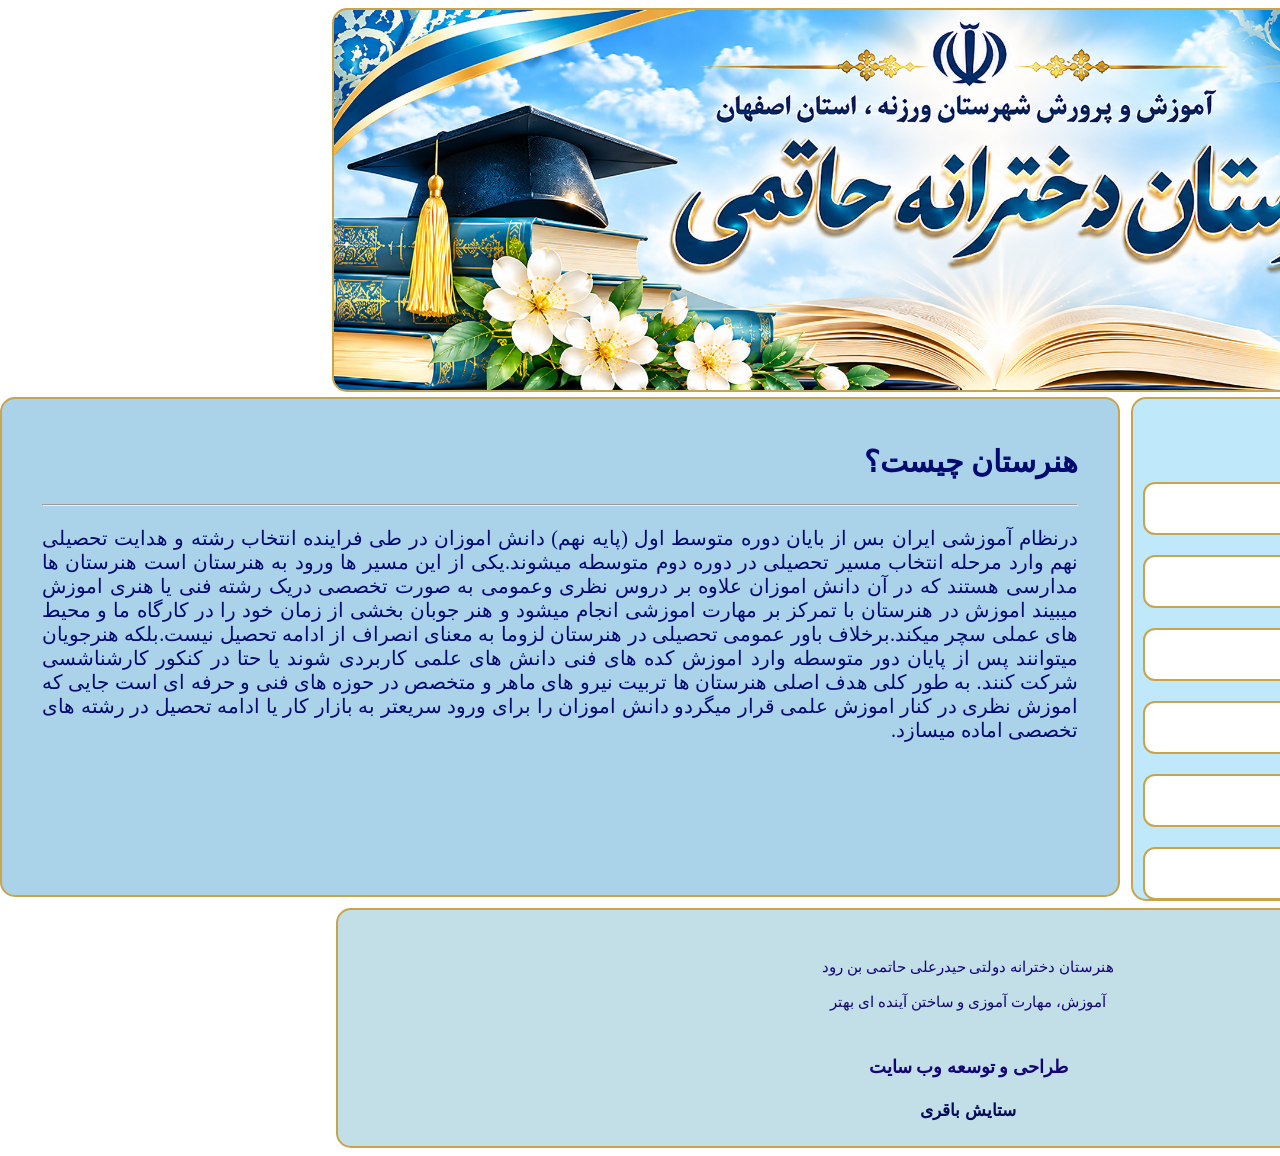
<file: index.html>
<!doctype html>
<html>
<head>
<meta charset="utf-8">
<title>index.html</title>
<link rel="stylesheet" href="style.css">
</head>

<body>
<div class="header"></div>
<div class="main">
<div class="content">
<h2>هنرستان چیست؟</h2>
<hr>
<p>
درنظام آموزشی ایران بس از بایان دوره متوسط اول (پایه نهم) دانش اموزان در طی فراینده انتخاب رشته و هدایت تحصیلی نهم وارد مرحله انتخاب مسیر تحصیلی در دوره دوم متوسطه میشوند.یکی از این مسیر ها ورود به هنرستان است هنرستان ها مدارسی هستند که در آن دانش اموزان علاوه بر دروس نظری وعمومی به صورت تخصصی دریک رشته فنی یا هنری اموزش میبیند 

اموزش در هنرستان با تمرکز بر مهارت اموزشی انجام میشود و هنر جوبان بخشی از زمان خود را در کارگاه ما و محیط های عملی سچر میکند.برخلاف باور عمومی تحصیلی در هنرستان لزوما به معنای انصراف از ادامه تحصیل نیست.بلکه هنرجویان میتوانند پس از پایان دور متوسطه وارد اموزش کده های فنی دانش های علمی کاربردی شوند یا حتا در کنکور کارشناشسی شرکت کنند.
	
به طور کلی هدف اصلی هنرستان ها تربیت نیرو های ماهر و متخصص در حوزه های فنی و حرفه ای است جایی که اموزش نظری در کنار اموزش علمی قرار میگردو دانش اموزان را برای ورود سریعتر به بازار کار یا ادامه تحصیل در رشته های تخصصی اماده میسازد.
	
</p>
</div>	
<div class="menu">
 <h2>صفحه اصلی</h2>
<ul>
<li><a href="index.html"> صفحه اصلی</a></li>
<li><a href="moarefi.html"> معرفی هنرستان</a></li>
<li><a href="reshteh.html"> معرفی رشته‌ها</a></li>
<li><a href="galery.html"> گالری تصاویر</a></li>
<li><a href="AMOZESH 1.HTML"> آموزش</a></li>
<li><a href="ABOUT.HTML"> تماس با ما</a></li>
</ul>
</div>
</div>

<footer class="site-footer">
    <p>هنرستان دخترانه دولتی حیدرعلی حاتمی بن رود</p>
    <p>آموزش، مهارت آموزی و ساختن آینده ای بهتر</p>
    <p class="footer-title">طراحی و توسعه وب سایت</p>
    <p class="footer-author">ستایش باقری</p>
</footer>
</body>
</html>
</file>
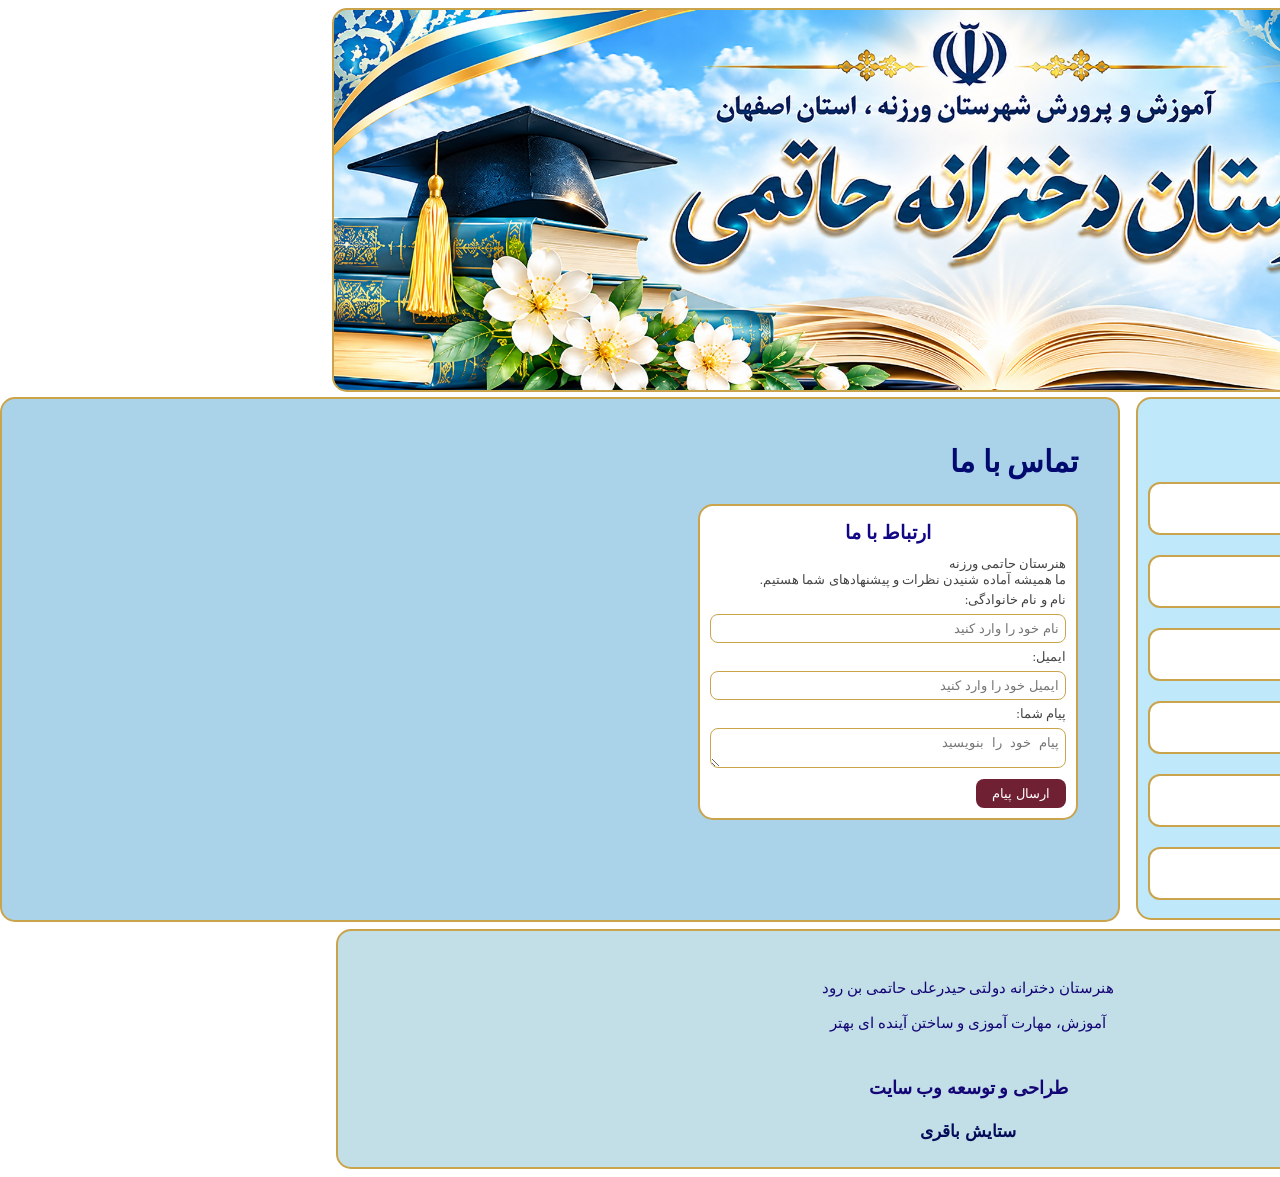
<file: ABOUT.HTML>
<!doctype html>
<html>
<head>
<meta charset="UTF-8">
<style>
@charset "utf-8";

body{
	font-family:tahoma;
	font-size:14px;
	font-style:normal;
	direction:rtl;
	min-height:100vh;
	display:flex;
	flex-direction:column;
		
}
.header{
	width:100%;
	height:380px;
	background-image:url("Persian Graduation Banner with Floral Elegance.png");
	background-size:cover;
	background-repeat:no-repeat;
	 border: 2px solid #c9a44c;
	 border-radius: 15px;
	
}
.main{
	dirction:rtl;
	width:1600px;
	margin:5px auto;
}
.content{
	background-color:#AAD3EA;
	width:70%;
	height:525px;
	float:left;
	padding:20px 40px;
	box-sizing:border-box;
	text-align:justify;
	font-size:20px;
	color:white;
	 border: 2px solid #c9a44c;
	 border-radius: 15px;
	 color:#020A6F;
}
.menu{

    width:29%;
    float:right;
    background-color:#BFE8FA;
    height:auto;
    font-size:17px;
    border:2px solid #c9a44c;
    border-radius:15px;
    color:#020A6F;
    box-sizing:border-box;
}
.footer{
	width:1600px;
	height:140px;
	margin:0 auto;
	line-height:100px;
	text-align:center;
	background-color:#C2DEE7;
	margin-top:auto;
	font-size:25px;
	color:white;
	 border: 2px solid #c9a44c;
	 border-radius: 15px;
	 color:#020A6F;
}
ul{
	list-style:none;
	padding:0 20px;
}
li{
	margin-top:20px;
}
a:link, a:visited{
	background-imge:linear-gradient(#cacddb,#969eb7);
	color:#000;
	padding:13px 0;
	display:block;
	text-decoration:none;
	border-radius:5px;
	text-align:center;
}
a:hover{
	background-image:linear-gradient(#b0b5c9,#7d87a6);
	color:#fff;
}
.contact-box {
    width: 380px;
    max-width: 100%;
    margin: 15px 0 15px auto;
    padding: 10px;
    background-color: white;
    border: 2px solid #c9a44c;
    border-radius: 15px;
    text-align: right;
    direction: rtl;
    box-sizing: border-box;
}

.contact-box h2 {
    color: #110784;
    text-align: center;
    font-size: 19px;
    margin:5px 0 12px;
}

.contact-box p {
    color: #444;
    font-size: 13px;
    margin: 4px 0;
}

.contact-box input,
.contact-box textarea {
    width: 100%;
    padding: 6px;
    margin: 2px 0;
    border: 1px solid #c9a44c;
    border-radius: 8px;
    box-sizing: border-box;
}

.contact-box textarea {
    height: 40px;
}

.contact-box button {
    background-color: #702033;
    color: white;
    border: none;
    border-radius: 8px;
    padding: 7px 16px;
    margin-top: 4px;
}
.site-footer {
  background-color: #C2DEE7;
  color: #ffffff;
  text-align: center;
  padding: 40px 20px;
  margin-top: 50px;
  color: #140575;
  border: 2px solid #c9a44c;
  border-radius: 15px;
}

.site-footer p {
  margin: 12px 0;
  font-size: 15px;
}

.site-footer .footer-title {
  margin-top: 30px;
  font-size: 18px;
  font-weight: bold;
}

.site-footer .footer-author {
  color: #030B59;
  font-size: 17px;
  font-weight: bold;
  margin-top: 8px;
}

.menu {
    width:29%;
    margin-right: auto;
    padding: 10px;
    background: #BFE8FA;
    border: 2px solid #c9a44c;
    border-radius: 15px;
    direction: rtl;
}

.menu ul {
    list-style: none;
    padding: 0;
    margin: 0;
}

.menu li {
    margin-bottom: 8px;
}

.menu li a {
    display: block;
    padding: 14px;
    background:white ;
    border: 2px solid #c9a44c;
    border-radius: 12px;
    text-align: right;
    text-decoration: none;
    color: #351b14;
    font-size: 17px;
    font-weight: bold;
}

.menu li a:hover {
    background:#020A6F;
    color: white;
}

.container {
    display: flex;
    direction: rtl;
    gap: 20px;
    align-items: stretch;
    width: 96%;
    margin: 5px auto;
}

.site-footer p {
    margin: 0;
    padding: 0;
    line-height: 35px;
}

.site-footer {
    margin-top: 2px;
    height: 240px;
    box-sizing: border-box;
}
/* CSS Document */


</style>
</head>

<body>

<div class="header"></div>
<div class="main">
<div class="content">
<h2>تماس با ما  </h2>
<div class="contact-box">

    <h2>ارتباط با ما</h2>

    <p>
        هنرستان حاتمی ورزنه
        <br>
        ما همیشه آماده شنیدن نظرات و پیشنهادهای شما هستیم.
    </p>

    <p>نام و نام خانوادگی:</p>
    <input type="text" placeholder="نام خود را وارد کنید">

    <p>ایمیل:</p>
    <input type="email" placeholder="ایمیل خود را وارد کنید">

    <p>پیام شما:</p>
    <textarea rows="4" placeholder="پیام خود را بنویسید"></textarea>

    <button type="button">ارسال پیام</button>

</div>
</div>
<div class="menu">
    <h2>صفحه اصلی</h2>
  <ul>
<li><a href="index.html"> صفحه اصلی</a></li>
<li><a href="moarefi.html"> معرفی هنرستان</a></li>
<li><a href="reshteh.html"> معرفی رشته‌ها</a></li>
<li><a href="galery.html"> گالری تصاویر</a></li>
<li><a href="AMOZESH.HTML"> آموزش</a></li>
<li><a href="ABOUT.HTML"> تماس با ما</a></li>
</ul>
</div>
</div>
<footer class="site-footer">
    <p>هنرستان دخترانه دولتی حیدرعلی حاتمی بن رود</p>
    <p>آموزش، مهارت آموزی و ساختن آینده ای بهتر</p>
    <p class="footer-title">طراحی و توسعه وب سایت</p>
    <p class="footer-author">ستایش باقری</p>
</footer>
</body>
</html>
</file>
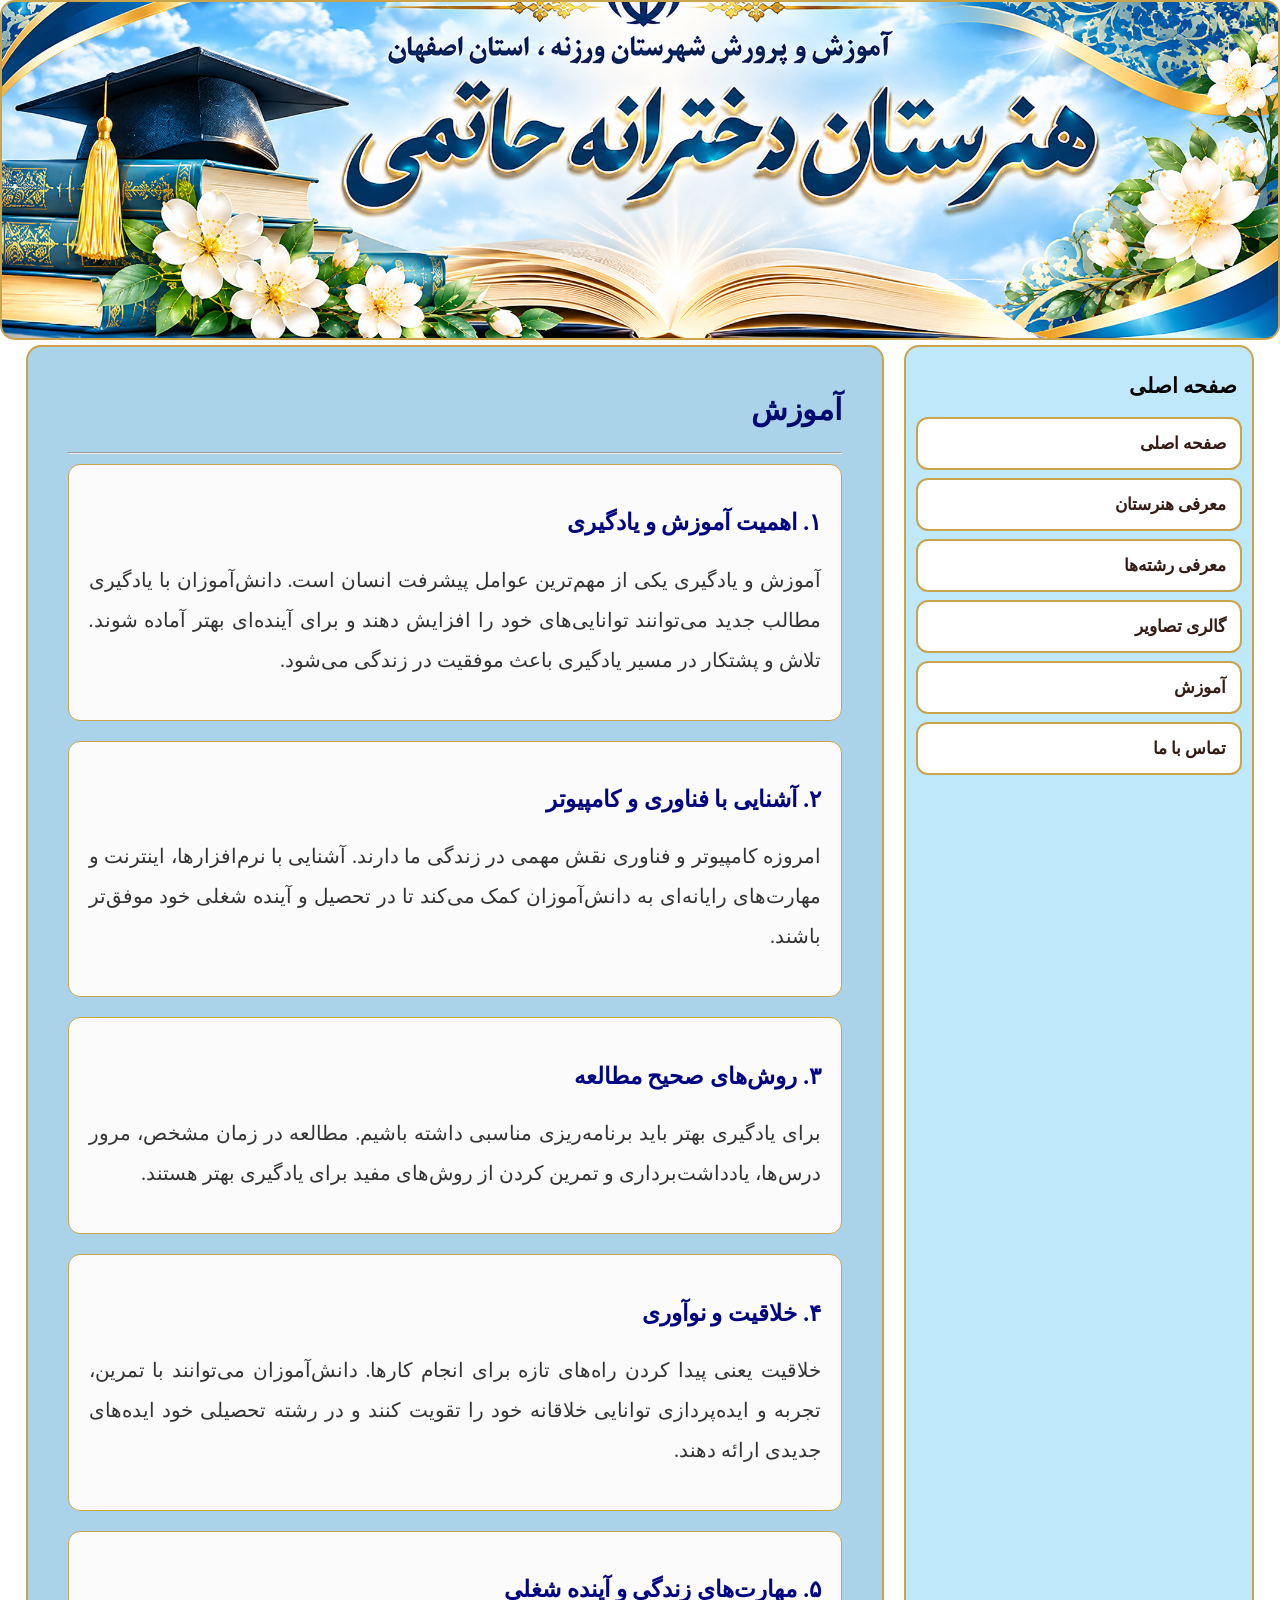
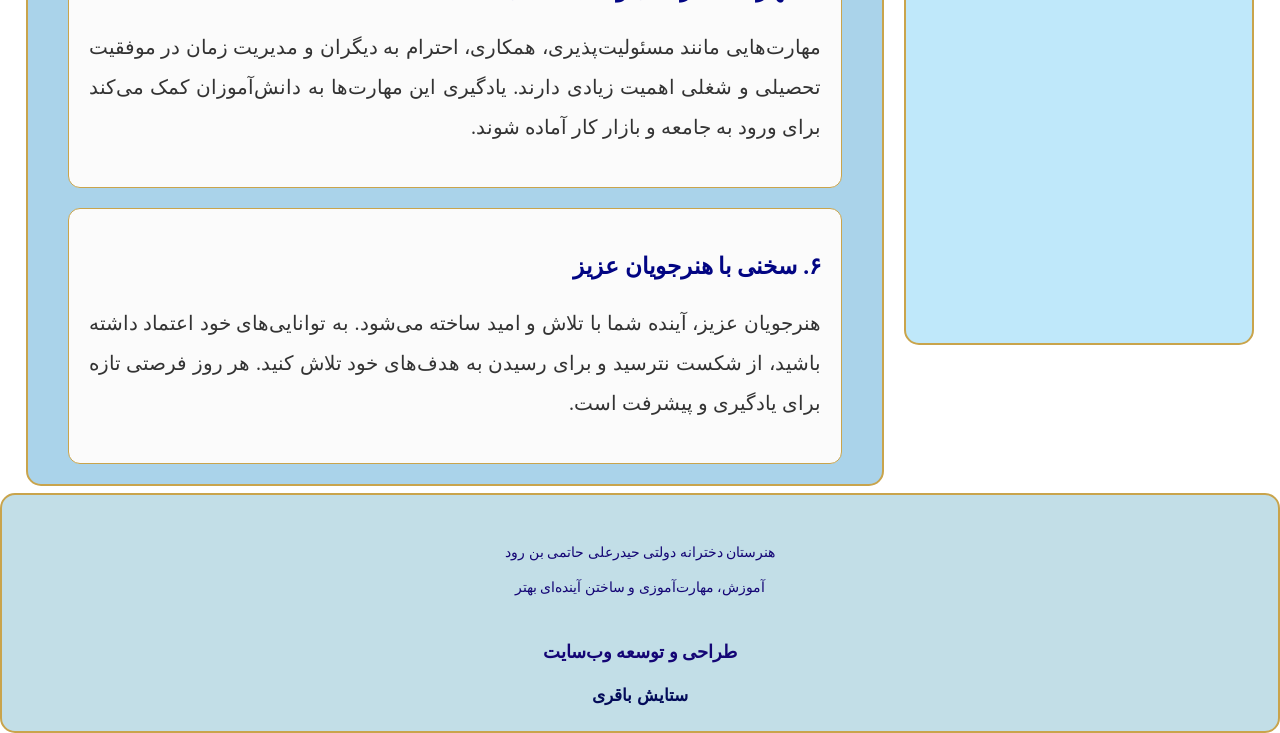
<file: AMOZESH.HTML>
<!doctype html>
<html lang="fa" dir="rtl">
<head>
<meta charset="UTF-8">
<meta name="viewport" content="width=device-width, initial-scale=1.0">

<style>
@charset "utf-8";

* {
    box-sizing: border-box;
}

body {
    font-family: tahoma;
    font-size: 14px;
    font-style: normal;
    direction: rtl;
    min-height: 100vh;
    display: flex;
    flex-direction: column;
    margin: 0;
}

.header {
    width: 100%;
    height: 340px;
    background-image: url("Persian Graduation Banner with Floral Elegance.png");
    background-size: cover;
    background-repeat: no-repeat;
    background-position: center;
    border: 2px solid #c9a44c;
    border-radius: 15px;
}

.main {
    direction: rtl;
    width: 96%;
    margin: 5px auto;
}

.container {
    display: flex;
    direction: rtl;
    gap: 20px;
    align-items: stretch;
    width: 96%;
    margin: 5px auto;
}

.content {
    background-color: #AAD3EA;
    width: 70%;
    min-height: 1600px;
    padding: 20px 40px;
    text-align: right;
    font-size: 20px;
    color: #020A6F;
    border: 2px solid #c9a44c;
    border-radius: 15px;
	float: left;
}

.menu {
    width: 25%;
    height: 1600px;
    padding: 10px;
    background: #BFE8FA;
    border: 2px solid #c9a44c;
    border-radius: 15px;
    direction: rtl;
    margin-right: auto;
	float: right;
}

.menu ul {
    list-style: none;
    padding: 0;
    margin: 0;
}

.menu li {
    margin-bottom: 8px;
}

.menu li a {
    display: block;
    padding: 14px;
    background: white;
    border: 2px solid #c9a44c;
    border-radius: 12px;
    text-align: right;
    text-decoration: none;
    color: #351b14;
    font-size: 17px;
    font-weight: bold;
}

.menu li a:hover {
    background: #020A6F;
    color: white;
}

a:link,
a:visited {
    background-image: linear-gradient(#cacddb, #969eb7);
    color: #000;
    padding: 13px 0;
    display: block;
    text-decoration: none;
    border-radius: 5px;
    text-align: center;
}

a:hover {
    background-image: linear-gradient(#b0b5c9, #7d87a6);
    color: #fff;
}

.contact-box {
    width: 380px;
    max-width: 100%;
    margin: 15px 0 15px auto;
    padding: 10px;
    background-color: white;
    border: 2px solid #c9a44c;
    border-radius: 15px;
    text-align: right;
    direction: rtl;
    box-sizing: border-box;
}

.contact-box h2 {
    color: #110784;
    text-align: center;
    font-size: 19px;
    margin: 5px 0 12px;
}

.contact-box p {
    color: #444;
    font-size: 13px;
    margin: 4px 0;
}

.contact-box input,
.contact-box textarea {
    width: 100%;
    padding: 6px;
    margin: 2px 0;
    border: 1px solid #c9a44c;
    border-radius: 8px;
    box-sizing: border-box;
}

.contact-box textarea {
    height: 40px;
}

.contact-box button {
    background-color: #702033;
    color: white;
    border: none;
    border-radius: 8px;
    padding: 7px 16px;
    margin-top: 4px;
}

.site-footer {
    background-color: #C2DEE7;
    color: #140575;
    text-align: center;
    padding: 40px 20px;
    margin-top: 2px;
    height: 240px;
    box-sizing: border-box;
    border: 2px solid #c9a44c;
    border-radius: 15px;
}

.site-footer p {
    margin: 0;
    padding: 0;
    line-height: 35px;
}

.site-footer .footer-title {
    margin-top: 30px;
    font-size: 18px;
    font-weight: bold;
}

.site-footer .footer-author {
    color: #030B59;
    font-size: 17px;
    font-weight: bold;
    margin-top: 8px;
}

.education-boxes {
    display: flex;
    flex-wrap: wrap;
    justify-content: center;
    gap: 15px;
}

.edu-card {
    width: 220px;
    min-height: 150px;
    background-color: #e5f3f7;
    border: 2px solid #4b9bb5;
    border-radius: 15px;
    padding: 15px;
    text-align: center;
}

.edu-card h2 {
    color: #174b70;
    font-size: 17px;
}

.edu-card p {
    font-size: 14px;
    line-height: 1.9;
}

.lessons-container {
    display: flex;
    flex-direction: column;
    gap: 20px;
    width: 100%;
}

.lesson-box {
    display: block;
    width: 100%;
    margin: 0;
    padding: 20px;
    background-color: #FBFBFB;
    border-radius: 12px;
    border: 1px solid #c9a44c;
}

.lesson-box h3 {
    color: #020583;
    text-align: right;
}

.lesson-box p {
    color: #333;
    text-align: justify;
    line-height: 2;
}
.container {
    display: flex;
    flex-direction: row;
    direction: rtl;
    align-items: flex-start;
}

.menu {
    order: -1;
    float: none;
    width: 29%;
}

.content {
    order: 1;
    float: none;
    width: 71%;
}
</style>
</head>

<body>

<div class="header"></div>

<div class="container">

    <div class="content">
        <h2>آموزش</h2>
        <hr>

        <div class="lessons-container">

            <div class="lesson-box">
                <h3>۱. اهمیت آموزش و یادگیری</h3>
                <p>
                    آموزش و یادگیری یکی از مهم‌ترین عوامل پیشرفت انسان است.
                    دانش‌آموزان با یادگیری مطالب جدید می‌توانند توانایی‌های خود
                    را افزایش دهند و برای آینده‌ای بهتر آماده شوند.
                    تلاش و پشتکار در مسیر یادگیری باعث موفقیت در زندگی می‌شود.
                </p>
            </div>

            <div class="lesson-box">
                <h3>۲. آشنایی با فناوری و کامپیوتر</h3>
                <p>
                    امروزه کامپیوتر و فناوری نقش مهمی در زندگی ما دارند.
                    آشنایی با نرم‌افزارها، اینترنت و مهارت‌های رایانه‌ای
                    به دانش‌آموزان کمک می‌کند تا در تحصیل و آینده شغلی
                    خود موفق‌تر باشند.
                </p>
            </div>

            <div class="lesson-box">
                <h3>۳. روش‌های صحیح مطالعه</h3>
                <p>
                    برای یادگیری بهتر باید برنامه‌ریزی مناسبی داشته باشیم.
                    مطالعه در زمان مشخص، مرور درس‌ها، یادداشت‌برداری و
                    تمرین کردن از روش‌های مفید برای یادگیری بهتر هستند.
                </p>
            </div>

            <div class="lesson-box">
                <h3>۴. خلاقیت و نوآوری</h3>
                <p>
                    خلاقیت یعنی پیدا کردن راه‌های تازه برای انجام کارها.
                    دانش‌آموزان می‌توانند با تمرین، تجربه و ایده‌پردازی
                    توانایی خلاقانه خود را تقویت کنند و در رشته تحصیلی
                    خود ایده‌های جدیدی ارائه دهند.
                </p>
            </div>

            <div class="lesson-box">
                <h3>۵. مهارت‌های زندگی و آینده شغلی</h3>
                <p>
                    مهارت‌هایی مانند مسئولیت‌پذیری، همکاری، احترام به دیگران
                    و مدیریت زمان در موفقیت تحصیلی و شغلی اهمیت زیادی دارند.
                    یادگیری این مهارت‌ها به دانش‌آموزان کمک می‌کند
                    برای ورود به جامعه و بازار کار آماده شوند.
                </p>
            </div>

            <div class="lesson-box">
                <h3>۶. سخنی با هنرجویان عزیز</h3>
                <p>
                    هنرجویان عزیز، آینده شما با تلاش و امید ساخته می‌شود.
                    به توانایی‌های خود اعتماد داشته باشید، از شکست نترسید
                    و برای رسیدن به هدف‌های خود تلاش کنید.
                    هر روز فرصتی تازه برای یادگیری و پیشرفت است.
                </p>
            </div>

        </div>
    </div>

    <div class="menu">
        <h2>&nbsp;صفحه اصلی</h2>
        <ul>
          <li><a href="index.html"> صفحه اصلی</a></li>
            <li><a href="moarefi.html"> معرفی هنرستان</a></li>
            <li><a href="reshteh.html"> معرفی رشته‌ها</a></li>
            <li><a href="galery.html"> گالری تصاویر</a></li>
            <li><a href="AMOZESH.HTML"> آموزش</a></li>
            <li><a href="ABOUT.HTML"> تماس با ما</a></li>
        </ul>
    </div>

</div>

<footer class="site-footer">
    <p>هنرستان دخترانه دولتی حیدرعلی حاتمی بن رود</p>
    <p>آموزش، مهارت‌آموزی و ساختن آینده‌ای بهتر</p>
    <p class="footer-title">طراحی و توسعه وب‌سایت</p>
    <p class="footer-author">ستایش باقری</p>
</footer>

</body>
</html>
</file>
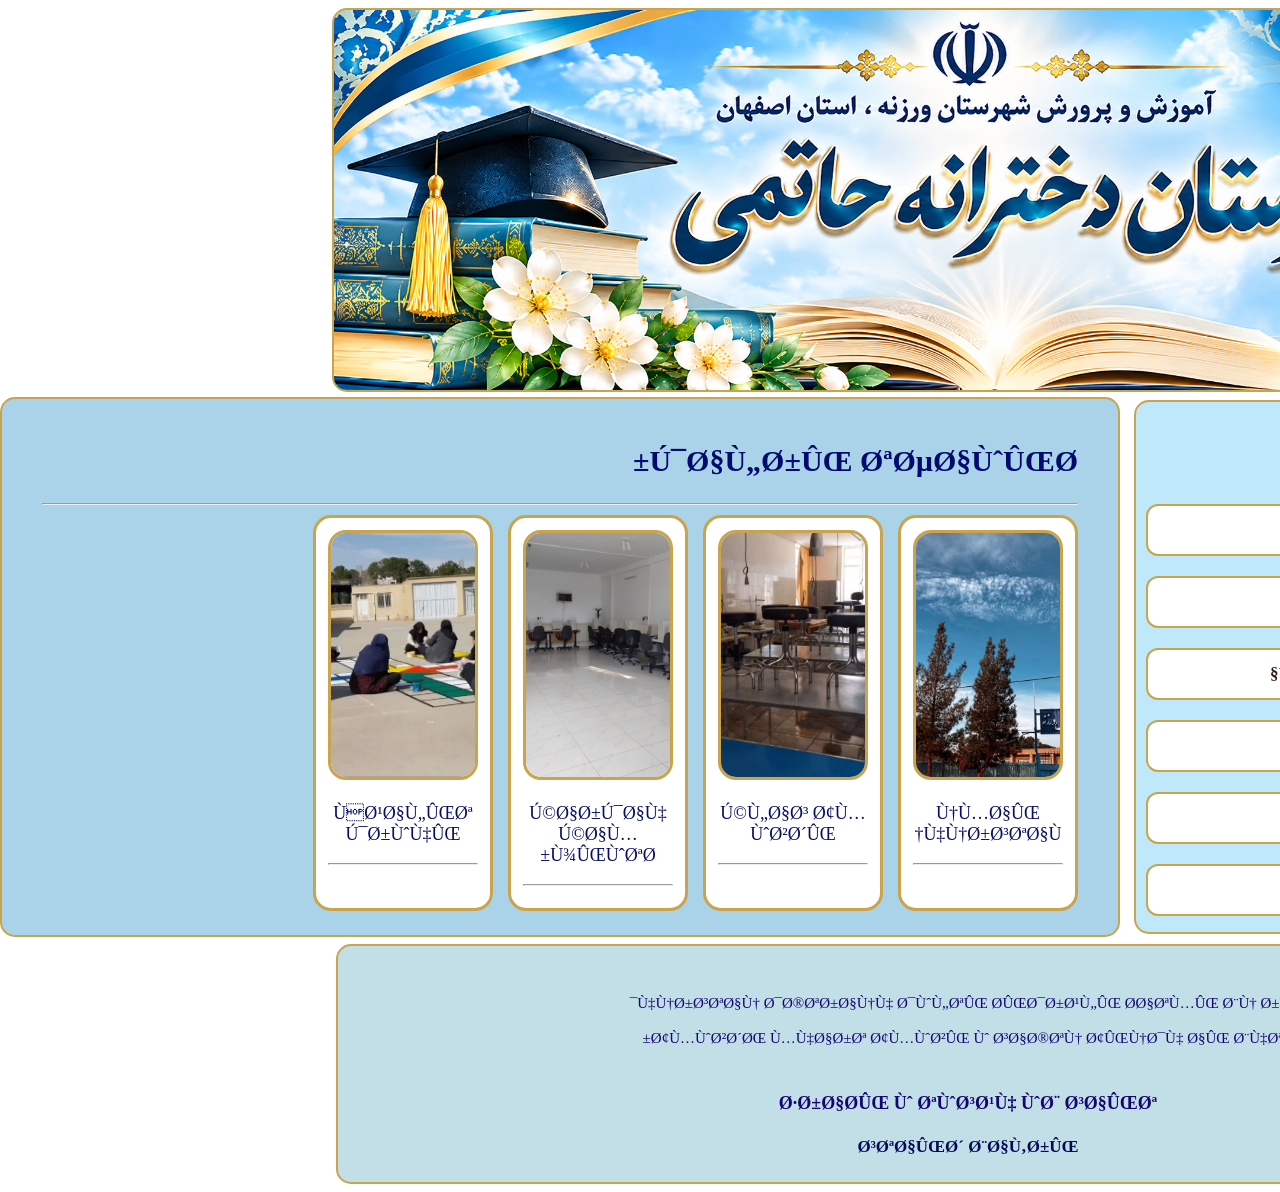
<file: galery.html>
<!doctype html>
<html lang="fa">
<head>
<style>
@charset "utf-8";

body{
	font-family:tahoma;
	font-size:14px;
	font-style:normal;
	direction:rtl;
	min-height:100vh;
	display:flex;
	flex-direction:column;
		
}
.header{
	width:100%;
	height:380px;
	background-image:url("Persian Graduation Banner with Floral Elegance.png");
	background-size:cover;
	background-repeat:no-repeat;
	 border: 2px solid #c9a44c;
	 border-radius: 15px;
	
}
.main{
	dirction:rtl;
	width:1600px;
	margin:5px auto;
}
.content{
	background-color:#AAD3EA;
	width:70%;
	height:540px;
	float:left;
	padding:20px 40px;
	box-sizing:border-box;
	text-align:justify;
	font-size:20px;
	color:white;
	 border: 2px solid #c9a44c;
	 border-radius: 15px;
	 color:#020A6F;
	
}
.menu{
	width:29%;
	float:right;
	background-color:#BFE8FA;
	height:500px;
	font-size:17px;
	 border: 2px solid #c9a44c;
	 border-radius: 15px;
	 color:#020A6F;	
}
.footer{
	width:1600px;
	height:140px;
	margin:0 auto;
	line-height:100px;
	text-align:center;
	background-color:#C2DEE7;
	margin-top:auto;
	font-size:25px;
	color:white;
	 border: 2px solid #c9a44c;
	 border-radius: 15px;
	 color:#020A6F;
}
ul{
	list-style:none;
	padding:0 20px;
}
li{
	margin-top:20px;
}
a:link, a:visited{
	background-imge:linear-gradient(#cacddb,#969eb7);
	color:#000;
	padding:13px 0;
	display:block;
	text-decoration:none;
	border-radius:5px;
	text-align:center;
}
a:hover{
	background-image:linear-gradient(#b0b5c9,#7d87a6);
	color:#fff;
	}
.gallery-container {
    display: flex;
    justify-content: flex-start;
    gap: 15px;
    flex-wrap: wrap;
	
	
}

.gallery {
    width: 180px;
    background: white;
    padding: 10px;
    border-radius: 15px;
    text-align: center;
}

.gallery img {
    width: 160px;
    height: 160px;
    object-fit: cover;
    border-radius: 10px;
}

.gallery p {
    color: #070E66;
    font-size: 18px;
}
.cards {
  display: flex;
  grid-template-columns: repeat(2, 1fr);
  gap: 24px;
  grid-row-gap: 40px;
}


.site-footer {
  background-color: #C2DEE7;
  color: #ffffff;
  text-align: center;
  padding: 40px 20px;
  margin-top: 50px;
  color: #140575;
 border: 2px solid #c9a44c;
 border-radius: 15px;
}

.site-footer p {
  margin: 12px 0;
  font-size: 15px;
 
}

.site-footer .footer-title {
  margin-top: 30px;
  font-size: 18px;
  font-weight: bold;
}

.site-footer .footer-author {
  color: #030B59;
  font-size: 17px;
  font-weight: bold;
  margin-top: 8px;
  
}


.menu {
    width: 445px;
    margin-right: auto;
    padding: 10px;
    background: #BFE8FA;
    border: 2px solid #c9a44c;
    border-radius: 15px;
    direction: rtl;
}

.menu ul {
    list-style: none;
    padding: 0;
    margin: 0;
}

.menu li {
    margin-bottom: 8px;
}

.menu li a {
    display: block;
    padding: 14px;
    background:white ;
    border: 2px solid #c9a44c;
    border-radius: 12px;
    text-align: right;
    text-decoration: none;
    color: #351b14;
    font-size: 17px;
    font-weight: bold;
}

.menu li a:hover {
    background:#020A6F;
    color: white;
}

.container {
    display: flex;
    direction: rtl;
    gap: 20px;
    align-items: stretch;
    width: 96%;
    margin: 5px auto;
}  

.site-footer p {
    margin: 0;
    padding: 0;
    line-height: 35px;
}

.site-footer {
    margin-top: 2px;
    height: 240px;
    box-sizing: border-box;
}
.menu {
    position: absolute;
    top: 400px;
    right: 20px;
    display: flex;
    flex-direction: column;
    direction: rtl;
    width: 430px;
    margin: 0;
	height:510px;
}
.gallery img {
    width: 100%;
    height: 250px;
    object-fit: cover;
    border: 3px solid #c9a44c;
    border-radius: 18px;
    box-sizing: border-box;
}
.gallery {
    background-color: white;
    border: 3px solid #c9a44c;
    border-radius: 18px;
    padding: 12px;
    box-sizing: border-box;
}

</style>

</head>

<body>

<div class="header"></div>
<div class="main">
<div class="content">
<h2>گالری تصاویر</h2>
<hr>


        <!-- کد گالری را اینجا بنویس -->

        <div class="gallery-container">

            <div class="gallery">
                <img src="school.jpg">
                <p>نمای هنرستان</p>
				<hr>
            </div>

            <div class="gallery">
                <img src="celassroom.jpg">
                <p>کلاس آموزشی</p>
				<hr>
            </div>

            <div class="gallery">
                <img src="workshop.jpg">
                <p>کارگاه کامپیوتر</p>
				<hr>
            </div>
		  
            <div class="gallery">
                <img src="activity1.jpg">
                <p>فعالیت گروهی</p>
				<hr>
            </div>

        </div>

    </div>
</div>
<div class="menu">
 <h2>صفحه اصلی</h2>
<ul> 
<li><a href="index.html"> صفحه اصلی</a></li>
<li><a href="moarefi.html"> معرفی هنرستان</a></li>
<li><a href="reshteh.html"> معرفی رشته‌ها</a></li>
<li><a href="galery.html"> گالری تصاویر</a></li>
<li><a href="AMOZESH.HTML"> آموزش</a></li>
<li><a href="ABOUT.HTML"> تماس با ما</a></li>
</ul>
</div>


<footer class="site-footer">

    <p>هنرستان دخترانه دولتی حیدرعلی حاتمی بن رود</p>
    <p>آموزش، مهارت آموزی و ساختن آینده ای بهتر</p>
    <p class="footer-title">طراحی و توسعه وب سایت</p>
    <p class="footer-author">ستایش باقری</p>
</footer>
</body>
</html>
</file>
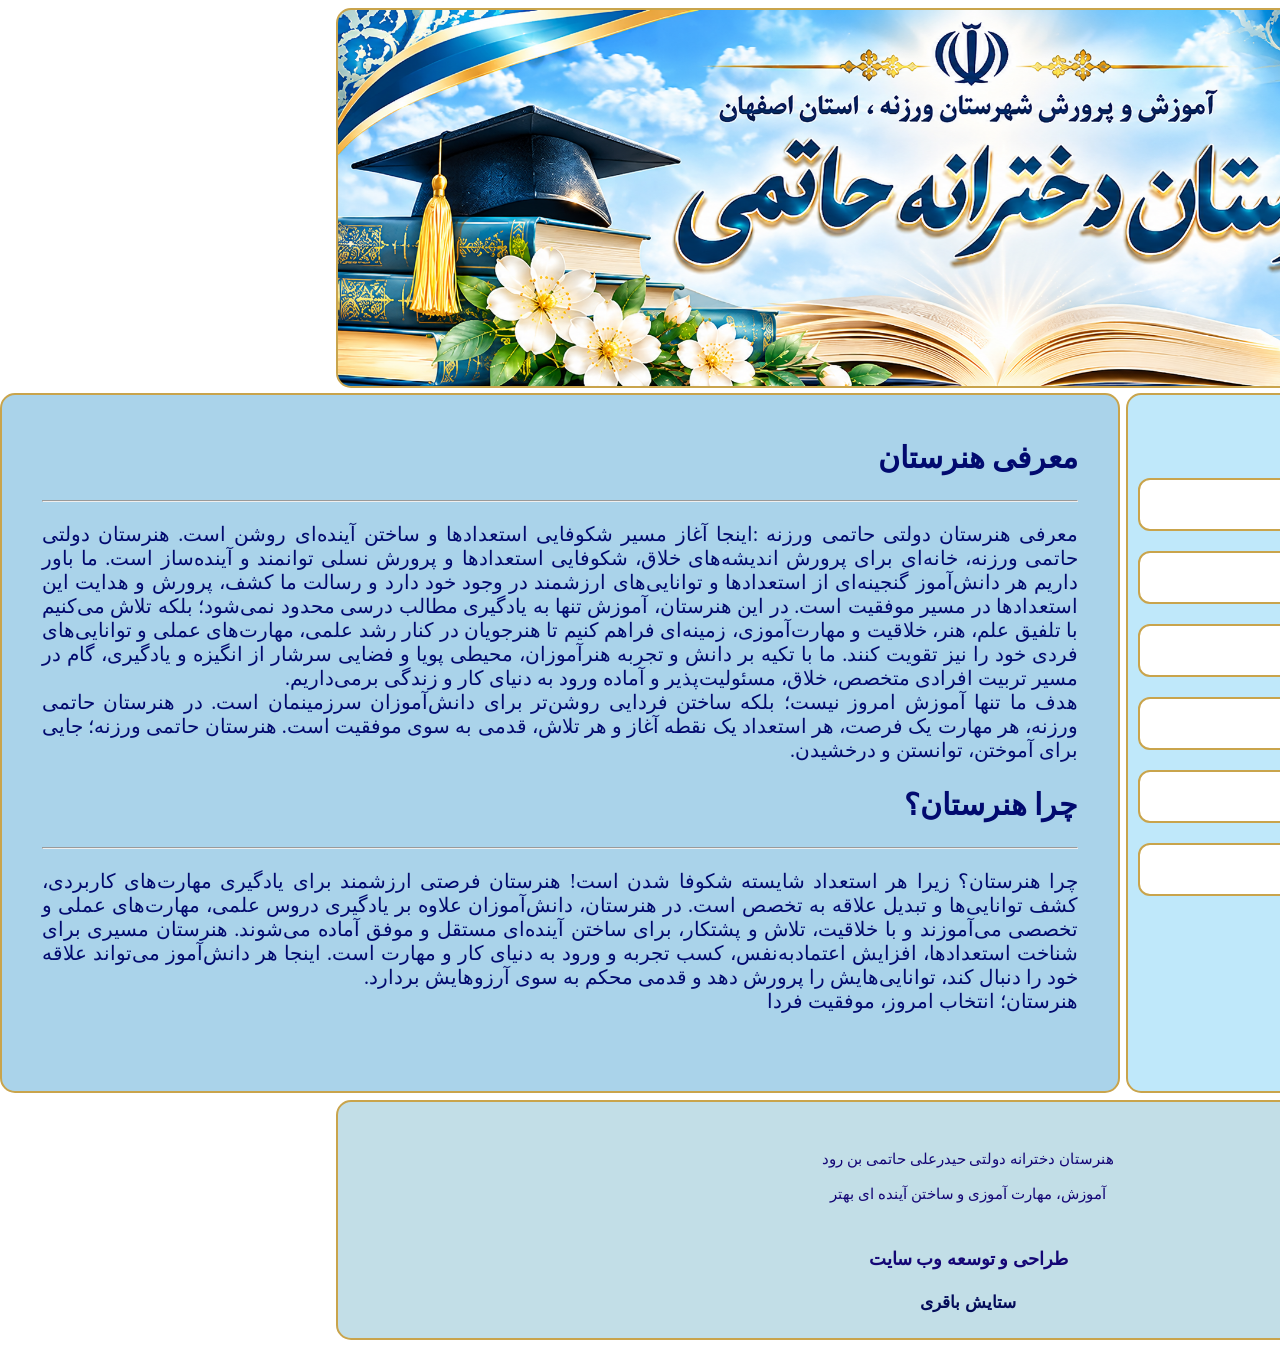
<file: moarefi.html>
<!doctype html>
<html>
<head>
    <meta charset="UTF-8">
    <title>هنرستان</title>
    <link rel="stylesheet" href="style.css">

<style>
@charset "utf-8";
	*{
		box-sizing: border-box;
	}
body{
	font-family:tahoma;
	font-size:14px;
	font-style:normal;
	direction:rtl;
	min-height:100vh;
	display:flex;
	flex-direction:column;
		
}
.header{
	width:100%;
	height:380px;
	background-image:url("Persian Graduation Banner with Floral Elegance.png");
	background-size:cover;
	background-repeat:no-repeat;
	 border: 2px solid #c9a44c;
	 border-radius: 15px;
	
}
.main{
	dirction:rtl;
	width:1600px;
	margin:5px auto;
}
.content{
    background-color: #AAD3EA;
    width: 70%;
    min-height: 700px;
    float: left;
    padding: 20px 40px;
    box-sizing: border-box;
    text-align: justify;
    font-size: 20px;
    border: 2px solid #c9a44c;
    border-radius: 15px;
    color: #020A6F
	}
.menu{
	width:280px;
	float:right;
	background-color:#BFE8FA;
	height:700px;
	font-size:17px;
	 border: 2px solid #c9a44c;
	 border-radius: 15px;
	 color:#020A6F;
    float: right;
    box-sizing: border-box;

}
.footer{
	width:1600px;
	height:140px;
	margin:140 auto;
	line-height:100px;
	text-align:center;
	background-color:#C2DEE7;
	margin-top:auto;
	font-size:25px;
	color:white;
	 border: 2px solid #c9a44c;
	 border-radius: 15px;
	 color:#020A6F;
}
ul{
	list-style:none;
	padding:0 20px;
}
li{
	margin-top:20px;
}
a:link, a:visited{
	background-imge:linear-gradient(#cacddb,#969eb7);
	color:#000;
	padding:13px 0;
	display:block;
	text-decoration:none;
	border-radius:5px;
	text-align:center;
}
a:hover{
	background-image:linear-gradient(#b0b5c9,#7d87a6);
	color:#fff;
}

.site-footer {
  background-color: #C2DEE7;
  color: #ffffff;
  text-align: center;
  padding: 40px 20px;
  margin-top: 50px;
  color: #140575;
 border: 2px solid #c9a44c;
 border-radius: 15px;
}

.site-footer p {
  margin: 12px 0;
  font-size: 15px;
 
}

.site-footer .footer-title {
  margin-top: 30px;
  font-size: 18px;
  font-weight: bold;
}

.site-footer .footer-author {
  color: #030B59;
  font-size: 17px;
  font-weight: bold;
  margin-top: 8px;
  
}

.menu {
    width: 474px;
    margin-right: auto;
    padding: 10px;
    background: #BFE8FA;
    border: 2px solid #c9a44c;
    border-radius: 15px;
    direction: rtl;
}

.menu ul {
    list-style: none;
    padding: 0;
    margin: 0;
}

.menu li {
    margin-bottom: 8px;
}

.menu li a {
    display: block;
    padding: 14px;
    background:white ;
    border: 2px solid #c9a44c;
    border-radius: 12px;
    text-align: right;
    text-decoration: none;
    color: #351b14;
    font-size: 17px;
    font-weight: bold;
}

.menu li a:hover {
    background:#020A6F;
    color: white;
}
/* تنظیم فاصله و عرض بخش اصلی و منو */
.container {
    display: flex;
    direction: rtl;
    gap: 20px;
    align-items: stretch;
    width: 96%;
    margin: 5px auto;
}
.site-footer p {
    margin: 0;
    padding: 0;
    line-height: 35px;
}

.site-footer {
    margin-top: 2px;
    height: 240px;
    box-sizing: border-box;
}
/* CSS Document */

</style>
</head>

<body>

<div class="header"></div>
<div class="main">
<div class="content">
<h2>معرفی هنرستان</h2>
<hr>
<p>
 معرفی هنرستان دولتی حاتمی ورزنه :اینجا آغاز مسیر شکوفایی استعدادها و ساختن آینده‌ای روشن است.

هنرستان دولتی حاتمی ورزنه، خانه‌ای برای پرورش اندیشه‌های خلاق، شکوفایی استعدادها و پرورش نسلی توانمند و آینده‌ساز است. ما باور داریم هر دانش‌آموز گنجینه‌ای از استعدادها و توانایی‌های ارزشمند در وجود خود دارد و رسالت ما کشف، پرورش و هدایت این استعدادها در مسیر موفقیت است.

در این هنرستان، آموزش تنها به یادگیری مطالب درسی محدود نمی‌شود؛ بلکه تلاش می‌کنیم با تلفیق علم، هنر، خلاقیت و مهارت‌آموزی، زمینه‌ای فراهم کنیم تا هنرجویان در کنار رشد علمی، مهارت‌های عملی و توانایی‌های فردی خود را نیز تقویت کنند.

ما با تکیه بر دانش و تجربه هنرآموزان، محیطی پویا و فضایی سرشار از انگیزه و یادگیری، گام در مسیر تربیت افرادی متخصص، خلاق، مسئولیت‌پذیر و آماده ورود به دنیای کار و زندگی برمی‌داریم.<br>

هدف ما تنها آموزش امروز نیست؛ بلکه ساختن فردایی روشن‌تر برای دانش‌آموزان سرزمینمان است.

در هنرستان حاتمی ورزنه، هر مهارت یک فرصت، هر استعداد یک نقطه آغاز و هر تلاش، قدمی به سوی موفقیت است.

هنرستان حاتمی ورزنه؛ جایی برای آموختن، توانستن و درخشیدن.<br>

</p>
<h2>چرا هنرستان؟</h2>
<hr>
<p>
 چرا هنرستان؟

زیرا هر استعداد شایسته شکوفا شدن است! هنرستان فرصتی ارزشمند برای یادگیری مهارت‌های کاربردی، کشف توانایی‌ها و تبدیل علاقه به تخصص است. در هنرستان، دانش‌آموزان علاوه بر یادگیری دروس علمی، مهارت‌های عملی و تخصصی می‌آموزند و با خلاقیت، تلاش و پشتکار، برای ساختن آینده‌ای مستقل و موفق آماده می‌شوند.

هنرستان مسیری برای شناخت استعدادها، افزایش اعتمادبه‌نفس، کسب تجربه و ورود به دنیای کار و مهارت است. اینجا هر دانش‌آموز می‌تواند علاقه خود را دنبال کند، توانایی‌هایش را پرورش دهد و قدمی محکم به سوی آرزوهایش بردارد.<br>

هنرستان؛ انتخاب امروز، موفقیت فردا
	
</p>
</div>	
<div class="menu">
<h2>صفحه اصلی</h2>
<ul>
<li><a href="index.html"> صفحه اصلی</a></li>
<li><a href="moarefi.html"> معرفی هنرستان</a></li>
<li><a href="reshteh.html"> معرفی رشته‌ها</a></li>
<li><a href="galery.html"> گالری تصاویر</a></li>
<li><a href="AMOZESH.HTML"> آموزش</a></li>
<li><a href="ABOUT.HTML"> تماس با ما</a></li>
</ul>
</div>
</div>

<footer class="site-footer">
    <p>هنرستان دخترانه دولتی حیدرعلی حاتمی بن رود</p>
    <p>آموزش، مهارت آموزی و ساختن آینده ای بهتر</p>
    <p class="footer-title">طراحی و توسعه وب سایت</p>
    <p class="footer-author">ستایش باقری</p>
</footer>
</body>
</html>
</file>
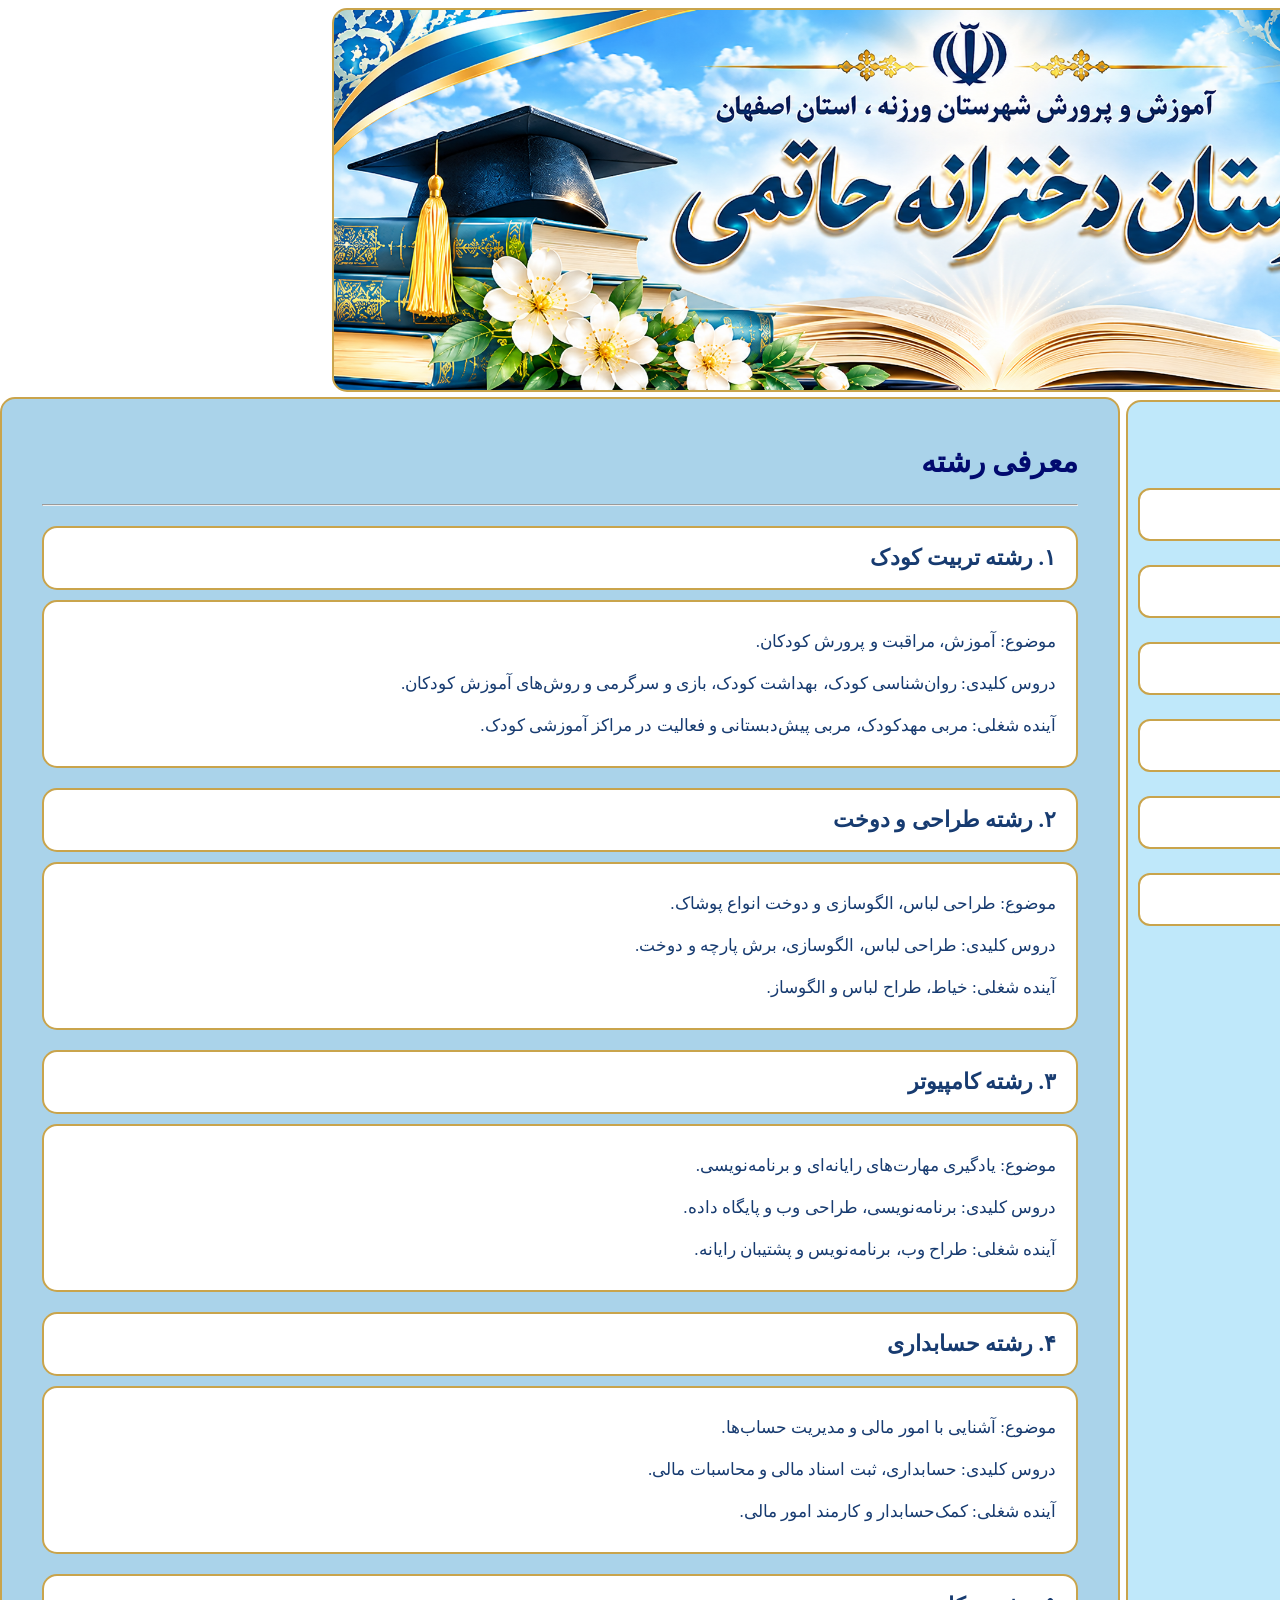
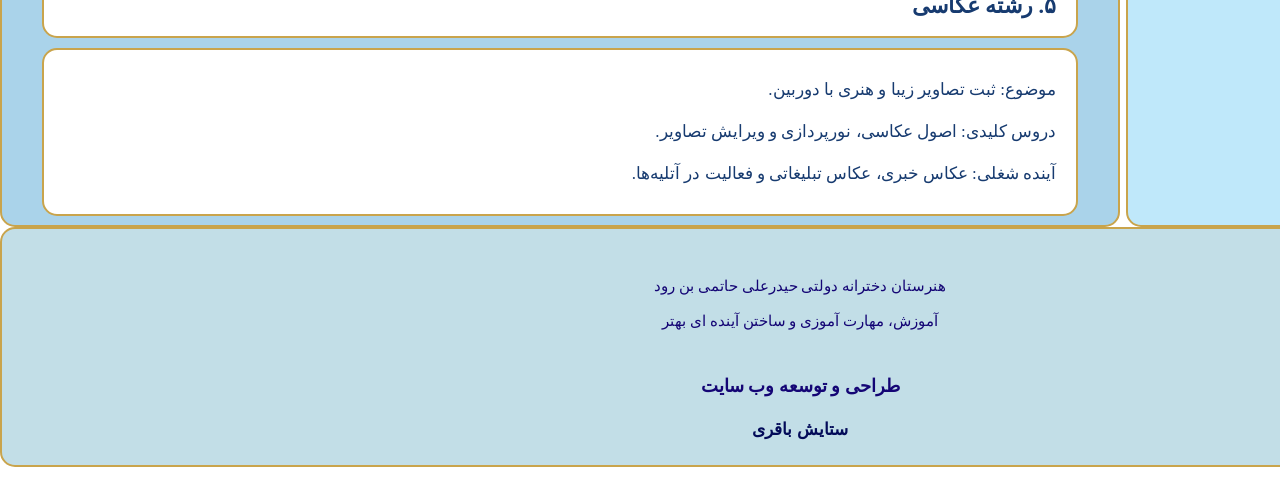
<file: reshteh.html>
<!doctype html>
<html>
<head>
<meta charset="utf-8">
<style>
@charset "utf-8";
body{
	font-family:tahoma;
	font-size:14px;
	font-style:normal;
	direction:rtl;
	min-height:100vh;
	display:flex;
	flex-direction:column;
		
}
.header{
	width:100%;
	height:380px;
	background-image:url("Persian Graduation Banner with Floral Elegance.png");
	background-size:cover;
	background-repeat:no-repeat;
	 border: 2px solid #c9a44c;
	 border-radius: 15px;
	
}
.main{
	dirction:rtl;
	width:1600px;
	margin:5px auto;
}
.content{
	background-color:#AAD3EA;
	width:70%;
	height:1430px;
	float:left;
	padding:20px 40px;
	box-sizing:border-box;
	text-align:justify;
	font-size:20px;
	color:cornsilk;
	 border: 2px solid #c9a44c;
	 border-radius: 15px;
	 color:#020A6F;
    text-align: right;
    direction: rtl;

}
.menu{
	width:30%;
	float:right;
	background-color:#BFE8FA;
	height:1403px;
	font-size:17px;
	 border: 2px solid #c9a44c;
	 border-radius: 15px;
	 color:#020A6F;	
}
.footer{
	width:1600px;
	height:240px;
	margin:0 auto;
	line-height:100px;
	text-align:center;
	background-color:#C2DEE7;
	margin-top:auto;
	font-size:25px;
	color:white;
	 border: 2px solid #c9a44c;
	 border-radius: 15px;
	 color:#020A6F;
}
ul{
	list-style:none;
	padding:0 20px;
}
li{
	margin-top:24px;
}
a:link, a:visited{
	background-imge:linear-gradient(#cacddb,#969eb7);
	color:#000;
	padding:13px 0;
	display:block;
	text-decoration:none;
	border-radius:5px;
	text-align:center;
}
a:hover{
	background-image:linear-gradient(#b0b5c9,#7d87a6);
	color:#fff;
}


.site-footer {
  background-color: #C2DEE7;
  color: #ffffff;
  text-align: center;
  padding: 40px 20px;
  margin-top: 50px;
  color: #140575;
 border: 2px solid #c9a44c;
 border-radius: 15px;
}

.site-footer p {
  margin: 12px 0;
  font-size: 15px;
 
}

.site-footer .footer-title {
  margin-top: 30px;
  font-size: 18px;
  font-weight: bold;
}

.site-footer .footer-author {
  color: #030B59;
  font-size: 17px;
  font-weight: bold;
  margin-top: 8px;
  
}

.field-title {
    border: 2px solid #c9a44c;
    border-radius: 10px;
    padding: 12px;
    margin-top: 20px;
    text-align: center;
    background-color: #eaf4fc;
    font-weight: bold;
}

.field-description {
    border: 1px solid #ccc;
    border-radius: 10px;
    padding: 15px;
    margin-top: 8px;
    line-height: 2;
    background-color: #ffffff;
}
.field-title {
    text-align: right;
    direction: rtl;
}

.menu {
    width: 448px;
    margin-right: auto;
    padding: 10px;
    background: #BFE8FA;
    border: 2px solid #c9a44c;
    border-radius: 15px;
    direction: rtl;
}

.menu ul {
    list-style: none;
    padding: 0;
    margin: 0;
}

.menu li {
    margin-bottom: 8px;
}

.menu li a {
    display: block;
    padding: 14px;
    background:white ;
    border: 2px solid #c9a44c;
    border-radius: 12px;
    text-align: right;
    text-decoration: none;
    color: #351b14;
    font-size: 17px;
    font-weight: bold;
}

.menu li a:hover {
    background:#020A6F;
    color: white;
}

.container {
    display: flex;
    direction: rtl;
    gap: 20px;
    align-items: stretch;
    width: 96%;
    margin: 5px auto;
}

.site-footer p {
    margin: 0;
    padding: 0;
    line-height: 35px;
}

.site-footer {
    margin-top: 2px;
    height: 240px;
    box-sizing: border-box;
}
.reshte-container {
    width: 100%;
    display: flex;
    flex-direction: column;
    align-items: flex-end;
    gap: 10px;
    direction: rtl;
    box-sizing: border-box;
}

.reshte-title {
    width: 100%;
    background-color: white;
    border: 2px solid #c9a44c;
    border-radius: 15px;
    padding: 12px 20px;
    box-sizing: border-box;
    margin-top: 10px;
    direction: rtl;
    text-align: right;
}

.reshte-title h2 {
    color: #173b70;
    font-size: 22px;
    text-align: right;
    direction: rtl;
    margin: 5px 0;
}

.reshte-info {
    width: 100%;
    background-color: white;
    border: 2px solid #c9a44c;
    border-radius: 15px;
    padding: 15px 20px;
    box-sizing: border-box;
    direction: rtl;
    text-align: right;
}

.reshte-info p {
    color: #173b70;
    font-size: 17px;
    line-height: 2;
    text-align: right;
    direction: rtl;
    margin: 8px 0;
}
.menu {
    position: absolute;
    top: 400px;
    right: 20px;
    width: 438px;
    margin: 0;
    direction: rtl;
    text-align: right;
    z-index: 10;
}
footer {
    clear: both;
    width: 100%;
    margin-top: 40px;
    padding: 20px;
    background-color: #702033;
    color: white;
    text-align: center;
    direction: rtl;
    box-sizing: border-box;
}
/* مثال برای فاصله دادن به بلوک‌های رشته‌ها */
.major-box, .section-item {
    margin-bottom: 60px; /* فاصله از پایین بین هر بلوک */
    padding: 15px;      /* فاصله داخلی محتوا از لبه‌ها */
}

/* فاصله دادن به متن فوتر یا پایین صفحه */
footer, .footer-section {
    margin-top: 40px;
    padding: 20px 0;
    text-align: center;
}
/* CSS Document */
</style>
</head>

<body>
<div class="header"></div>
<div class="main">
<div class="content">
<h2>معرفی رشته</h2>
<hr>
<div class="reshte-container">

    <div class="reshte-title">
        <h2>۱. رشته تربیت کودک</h2>
    </div>

    <div class="reshte-info">
        <p>موضوع: آموزش، مراقبت و پرورش کودکان.</p>
        <p>دروس کلیدی: روان‌شناسی کودک، بهداشت کودک، بازی و سرگرمی و روش‌های آموزش کودکان.</p>
        <p>آینده شغلی: مربی مهدکودک، مربی پیش‌دبستانی و فعالیت در مراکز آموزشی کودک.</p>
    </div>

    <div class="reshte-title">
        <h2>۲. رشته طراحی و دوخت</h2>
    </div>

    <div class="reshte-info">
        <p>موضوع: طراحی لباس، الگوسازی و دوخت انواع پوشاک.</p>
        <p>دروس کلیدی: طراحی لباس، الگوسازی، برش پارچه و دوخت.</p>
        <p>آینده شغلی: خیاط، طراح لباس و الگوساز.</p>
    </div>

    <div class="reshte-title">
        <h2>۳. رشته کامپیوتر</h2>
    </div>

    <div class="reshte-info">
        <p>موضوع: یادگیری مهارت‌های رایانه‌ای و برنامه‌نویسی.</p>
        <p>دروس کلیدی: برنامه‌نویسی، طراحی وب و پایگاه داده.</p>
        <p>آینده شغلی: طراح وب، برنامه‌نویس و پشتیبان رایانه.</p>
    </div>

    <div class="reshte-title">
        <h2>۴. رشته حسابداری</h2>
    </div>

    <div class="reshte-info">
        <p>موضوع: آشنایی با امور مالی و مدیریت حساب‌ها.</p>
        <p>دروس کلیدی: حسابداری، ثبت اسناد مالی و محاسبات مالی.</p>
        <p>آینده شغلی: کمک‌حسابدار و کارمند امور مالی.</p>
    </div>

    <div class="reshte-title">
        <h2>۵. رشته عکاسی</h2>
    </div>

    <div class="reshte-info">
        <p>موضوع: ثبت تصاویر زیبا و هنری با دوربین.</p>
        <p>دروس کلیدی: اصول عکاسی، نورپردازی و ویرایش تصاویر.</p>
        <p>آینده شغلی: عکاس خبری، عکاس تبلیغاتی و فعالیت در آتلیه‌ها.</p>
    </div>

</div>

<div class="menu">
 <h2>صفحه اصلی</h2>
<ul>
<li><a href="index.html"> صفحه اصلی</a></li>
<li><a href="moarefi.html"> معرفی هنرستان</a></li>
<li><a href="reshteh.html"> معرفی رشته‌ها</a></li>
<li><a href="galery.html"> گالری تصاویر</a></li>
<li><a href="AMOZESH.HTML"> آموزش</a></li>
<li><a href="ABOUT.HTML"> تماس با ما</a></li>	
</ul>
</div>
</div>

<footer class="site-footer">
  <p>هنرستان دخترانه دولتی حیدرعلی حاتمی بن رود</p>
  <p>آموزش، مهارت آموزی و ساختن آینده ای بهتر</p>
  <p class="footer-title">طراحی و توسعه وب سایت</p>
  <p class="footer-author">ستایش باقری</p>
</footer>
</body>
</html>
</file>
<file: style.css>
@charset "utf-8";
body{
	font-family:tahoma;
	font-size:14px;
	font-style:normal;
	direction:rtl;
	min-height:100vh;
	display:flex;
	flex-direction:column;
		
}
.header{
	width:100%;
	height:380px;
	background-image:url("Persian Graduation Banner with Floral Elegance.png");
	background-size:cover;
	background-repeat:no-repeat;
	 border: 2px solid #c9a44c;
	 border-radius: 15px;
	
}
.main{
	dirction:rtl;
	width:1600px;
	margin:5px auto;
}
.content{
	background-color:#AAD3EA;
	width:70%;
	height:500px;
	float:left;
	padding:20px 40px;
	box-sizing:border-box;
	text-align:justify;
	font-size:20px;
	color:white;
	 border: 2px solid #c9a44c;
	 border-radius: 15px;
	 color:#020A6F;
}
.menu{
	width:29%;
	float:right;
	background-color:#BFE8FA;
	height:480px;
	font-size:17px;
	 border: 2px solid #c9a44c;
	 border-radius: 15px;
	 color:#020A6F;	
}
.footer{
	width:1600px;
	height:140px;
	margin:0 auto;
	line-height:100px;
	text-align:center;
	background-color:#C2DEE7;
	margin-top:auto;
	font-size:25px;
	color:white;
	 border: 2px solid #c9a44c;
	 border-radius: 15px;
	 color:#020A6F;
}
ul{
	list-style:none;
	padding:0 20px;
}
li{
	margin-top:20px;
}
a:link, a:visited{
	background-imge:linear-gradient(#cacddb,#969eb7);
	color:#000;
	padding:13px 0;
	display:block;
	text-decoration:none;
	border-radius:5px;
	text-align:center;
}
a:hover{
	background-image:linear-gradient(#b0b5c9,#7d87a6);
	color:#fff;
}


.site-footer {
  background-color: #C2DEE7;
  color: #ffffff;
  text-align: center;
  padding: 40px 20px;
  margin-top: 50px;
  color: #140575;
 border: 2px solid #c9a44c;
 border-radius: 15px;
}

.site-footer p {
  margin: 12px 0;
  font-size: 15px;
 
}

.site-footer .footer-title {
  margin-top: 30px;
  font-size: 18px;
  font-weight: bold;
}

.site-footer .footer-author {
  color: #030B59;
  font-size: 17px;
  font-weight: bold;
  margin-top: 8px;
  
}


.menu {
    width: 445px;
    margin-right: auto;
    padding: 10px;
    background: #BFE8FA;
    border: 2px solid #c9a44c;
    border-radius: 15px;
    direction: rtl;
}

.menu ul {
    list-style: none;
    padding: 0;
    margin: 0;
}

.menu li {
    margin-bottom: 8px;
}

.menu li a {
    display: block;
    padding: 14px;
    background:white ;
    border: 2px solid #c9a44c;
    border-radius: 12px;
    text-align: right;
    text-decoration: none;
    color: #351b14;
    font-size: 17px;
    font-weight: bold;
}

.menu li a:hover {
    background:#020A6F;
    color: white;
}
/* تنظیم فاصله و عرض بخش اصلی و منو */
.container {
    display: flex;
    direction: rtl;
    gap: 20px;
    align-items: stretch;
    width: 96%;
    margin: 5px auto;
}

.site-footer p {
    margin: 0;
    padding: 0;
    line-height: 35px;
}

.site-footer {
    margin-top: 2px;
    height: 240px;
    box-sizing: border-box;
}
/* CSS Document */
</file>
